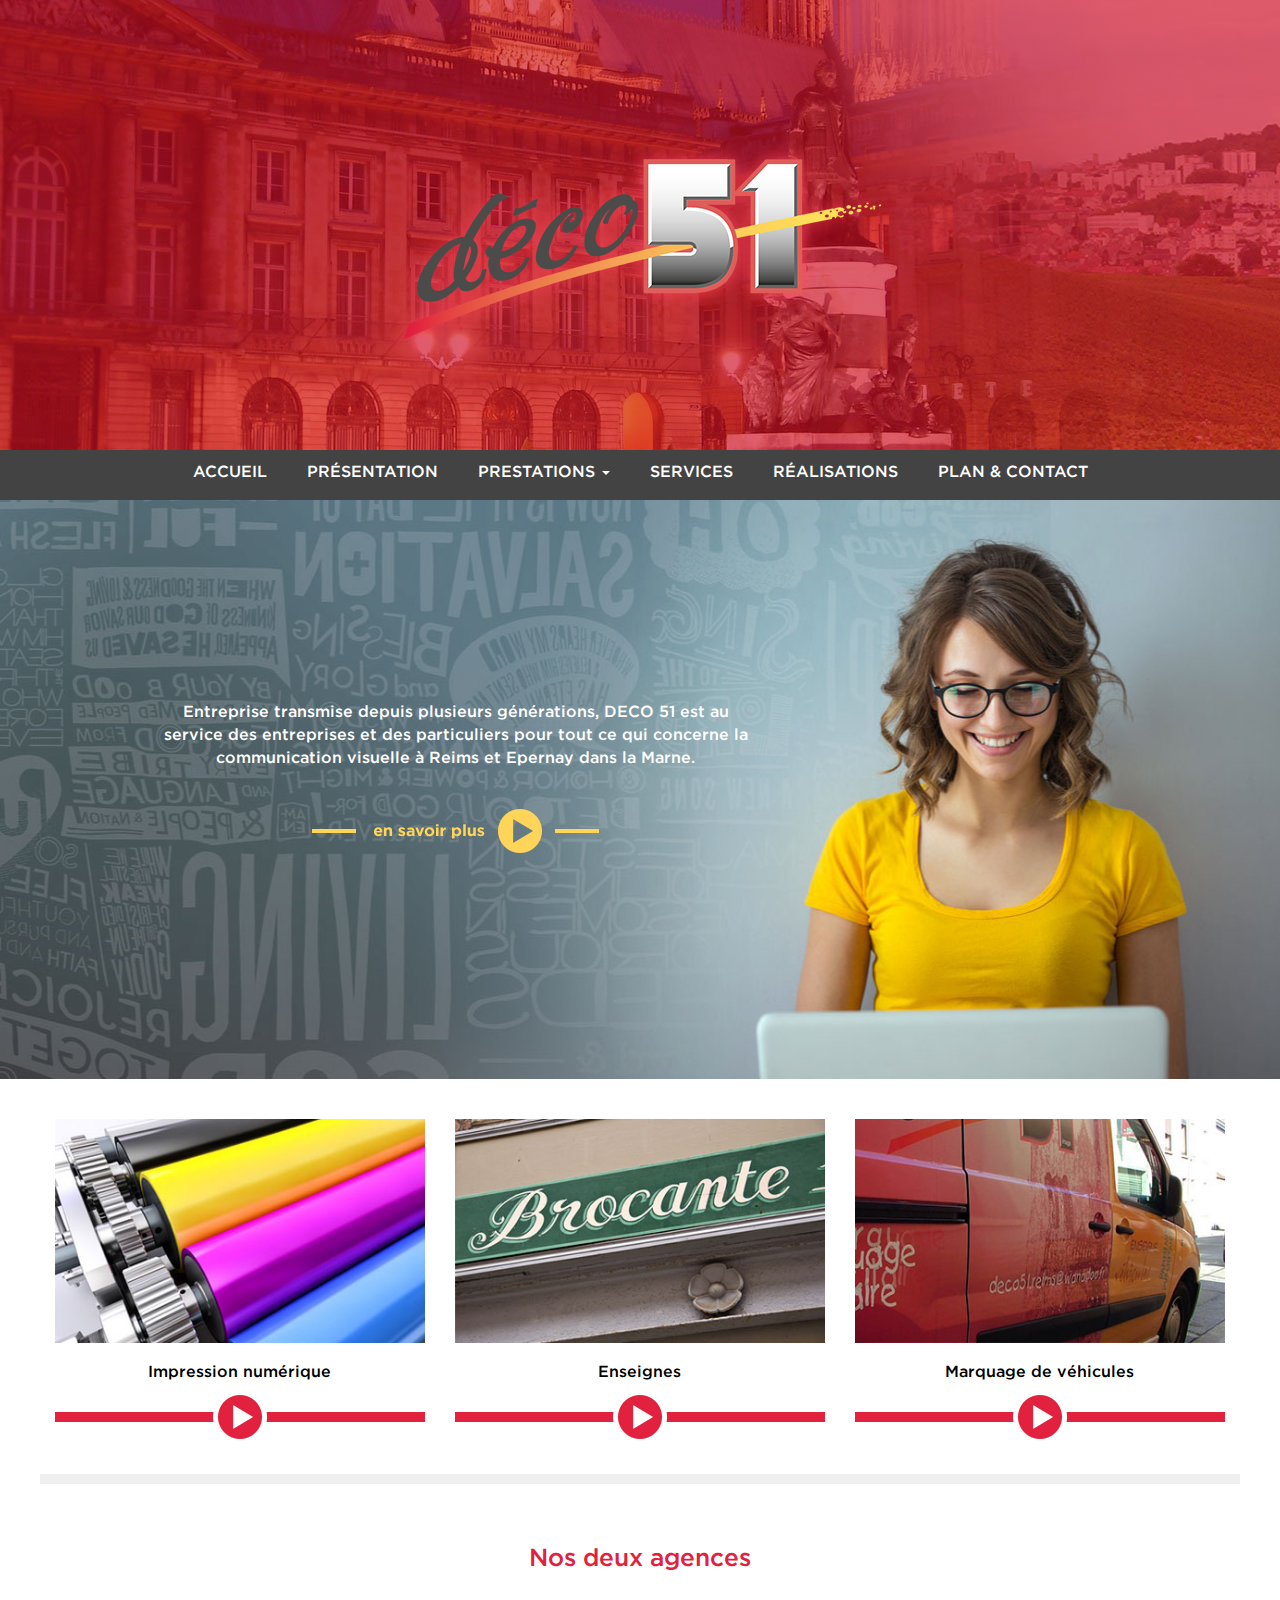
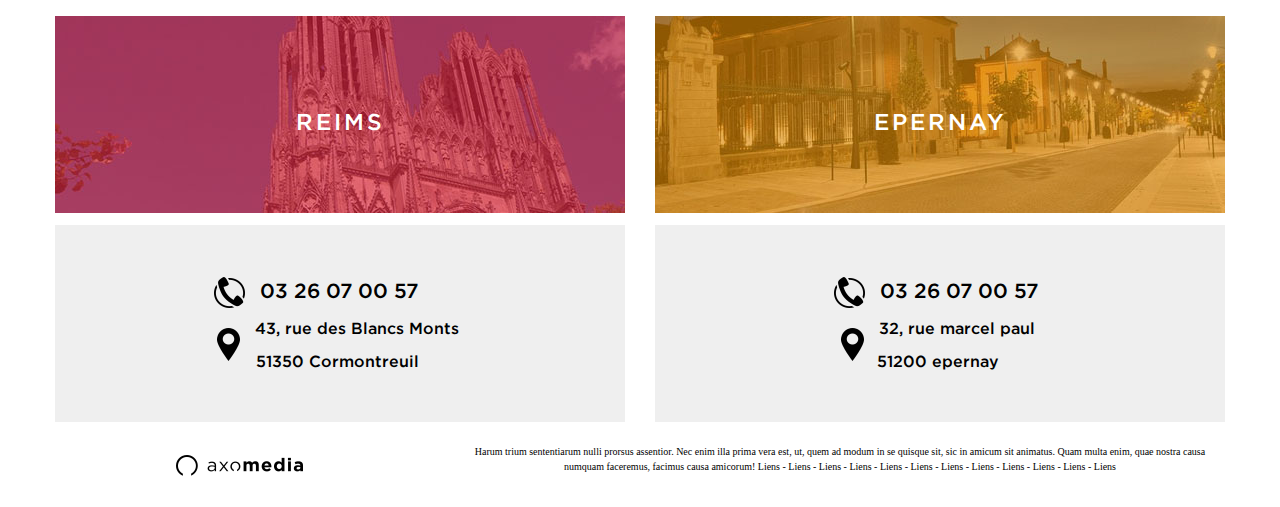
<file: index.html>
<!DOCTYPE html>
<html lang="en">
<head>
	<meta charset="UTF-8">
	<meta name="viewport" content="width=device-width, initial-scale=1.0">
	<title>DECO - index</title>
	<link rel="stylesheet" type="text/css" href="css/main.css">
	<link rel="stylesheet" type="text/css" href="css/style.css">
</head>
<body>

	<!-- <div class="container"></div> -->


		<header class="headerTop">
			<a href="#"><img src="images/logo.png" alt="logo"></a> 
		</header>

		<!-- NAVBAR -->

		<nav class="navbar navbar-default">
		  <div class="container">
		    <!-- Brand and toggle get grouped for better mobile display -->
		    <div class="navbar-header">
		      <button type="button" class="navbar-toggle collapsed" data-toggle="collapse" data-target="#bs-example-navbar-collapse-1" aria-expanded="false">
		        <span class="sr-only">Toggle navigation</span>
		        <span class="icon-bar"></span>
		        <span class="icon-bar"></span>
		        <span class="icon-bar"></span>
		      </button>
		    </div>

		    <!-- Collect the nav links, forms, and other content for toggling -->
		    <div class="collapse navbar-collapse" id="bs-example-navbar-collapse-1">
		      <ul class="nav navbar-nav">
		        <li><a href="#">Accueil</a></li>
		        <li><a href="#">présentation</a></li>


   
   

		        <li class="dropdown">
		          <a href="#" class="dropdown-toggle" data-toggle="dropdown" role="button" aria-haspopup="true" aria-expanded="false">Prestations <span class="caret"></span></a>
		          <ul class="dropdown-menu">
		            <li><a href="#"> Impression numérique</a></li>
		            <li><a href="#"> Enseignes personnalisées</a></li>
		            <li><a href="#"> Marquage véhicules</a></li>
		          </ul>
		        </li>

		        <li><a href="#">Services</a></li>
		        <li><a href="#">Réalisations</a></li>
		        <li><a href="#">Plan & Contact</a></li>

		      </ul>

		     
		    </div><!-- /.navbar-collapse -->
		  </div><!-- /.container-fluid -->
		</nav>

		<!-- END NAVBAR -->

		<!-- first row -->
		<div class="theRow">
			<div class="col-sm-12 firstRowCenter">
				<p class="firstRowCenterPara">Entreprise transmise <span>depuis plusieurs générations</span>, DECO 51 est au service des <span>entreprises</span> et des <span>particuliers</span> pour tout ce qui concerne la communication visuelle à <span>Reims et Epernay</span> dans la Marne.</p>
				<a href="#" class="btn-savoir-plus"></a>
				

			</div>
		</div>


		<div class="content"  id='layout'>
			<div class="container">

				

				<!-- second row -->
				<div class="row theRow">
						
					<div class="secondRow">
						<div class="col-sm-4 box box1">
						
							<a href="#"><img src="images/box1-img.jpg" alt=""></a>
							<h2 class="box1-title">Impression numérique</h2>
							<a href="#" class="btn-box"></a>
							
						</div>
						
						
						<div class="col-sm-4 box box2">
							<a href="#"><img src="images/box2-img.jpg" alt=""></a>
							<h2 class="box1-title">Enseignes</h2>
							<a href="#" class="btn-box"></a>
						</div>
						
						
						<div class="col-sm-4 box box3">
							<a href="#"><img src="images/box3-img.jpg" alt=""></a>
							<h2 class="box1-title">Marquage de véhicules</h2>
							<a href="#" class="btn-box"></a>
						</div>
					</div>
						
				</div>



				<!-- second row -->
				<div class="row theRow">
						
					<div class="thirdRow">
						<h1>Nos deux agences</h1>
						<div class="col-sm-6 thirdRowLeft">
						
							<div class="col-sm-6 thirdRowLeftTop">
								Reims
							</div>
							<div class="col-sm-6 thirdRowInfo">
								<ul class="list-inline">
									<li class="li-tel1"><img src="images/ico-tel.png" class="img-tel1" alt="">03 26 07 00 57</li>
									<li><img class="adress" src="images/ico-adress.png" alt="">43, rue des Blancs Monts <br> 51350 Cormontreuil</li>
								</ul>
								
							</div>
							
						</div>
						
						
						<div class="col-sm-6 thirdRowRight">
							<div class="col-sm-6 thirdRowRightTop">
								Epernay
							</div>
							<div class="col-sm-6 thirdRowInfo">
								<ul class="list-inline">
									<li class="li-tel1"><img src="images/ico-tel.png" class="img-tel2" alt="">03 26 07 00 57</li>
									<li><img class="adress" src="images/ico-adress.png" alt="">32, rue marcel paul <br> 51200 epernay</li>
								</ul>
								
							</div>
						</div>
					</div>
						
				</div>




			</div> <!-- container -->



			<div id='layout_footer'></div>
		</div> <!-- end content -->
		

		<footer class="text-center" id='footer'>
			<div class="container">
				<div class="row">
					<div class="col-md-4">
						<img src="images/footer-img.png" class="footer-logo pull-left" alt="footer">
					</div>
					<div class="col-md-8 text-footer">
						Harum trium sententiarum nulli prorsus assentior. Nec enim illa prima vera est, ut, quem ad modum in se quisque sit, sic in amicum sit animatus. Quam multa enim, quae nostra causa numquam faceremus, facimus causa amicorum! Liens - Liens - Liens - Liens - Liens - Liens - Liens - Liens - Liens - Liens - Liens - Liens
					</div>
				</div>

		</footer>



	<script src="js/jquery-1.12.4.js"></script>
	<script src="js/bootstrap.min.js"></script>
	<script src="js/background.cycle.min.js"></script>
	<!-- <script src="js/main.js"></script> -->


	<script type="text/javascript">
		//var s = skrollr.init({});
		$(function(){
			$(".headerTop").backgroundCycle({
			            imageUrls: [
			                'images/header-bg1.jpg',
			                'images/header-bg2.jpg'
			            ],
			            fadeSpeed: 600,
			            duration: 5000,
			            backgroundSize: SCALING_MODE_COVER
	        });
		});
	</script>


</body>
</html>
</file>
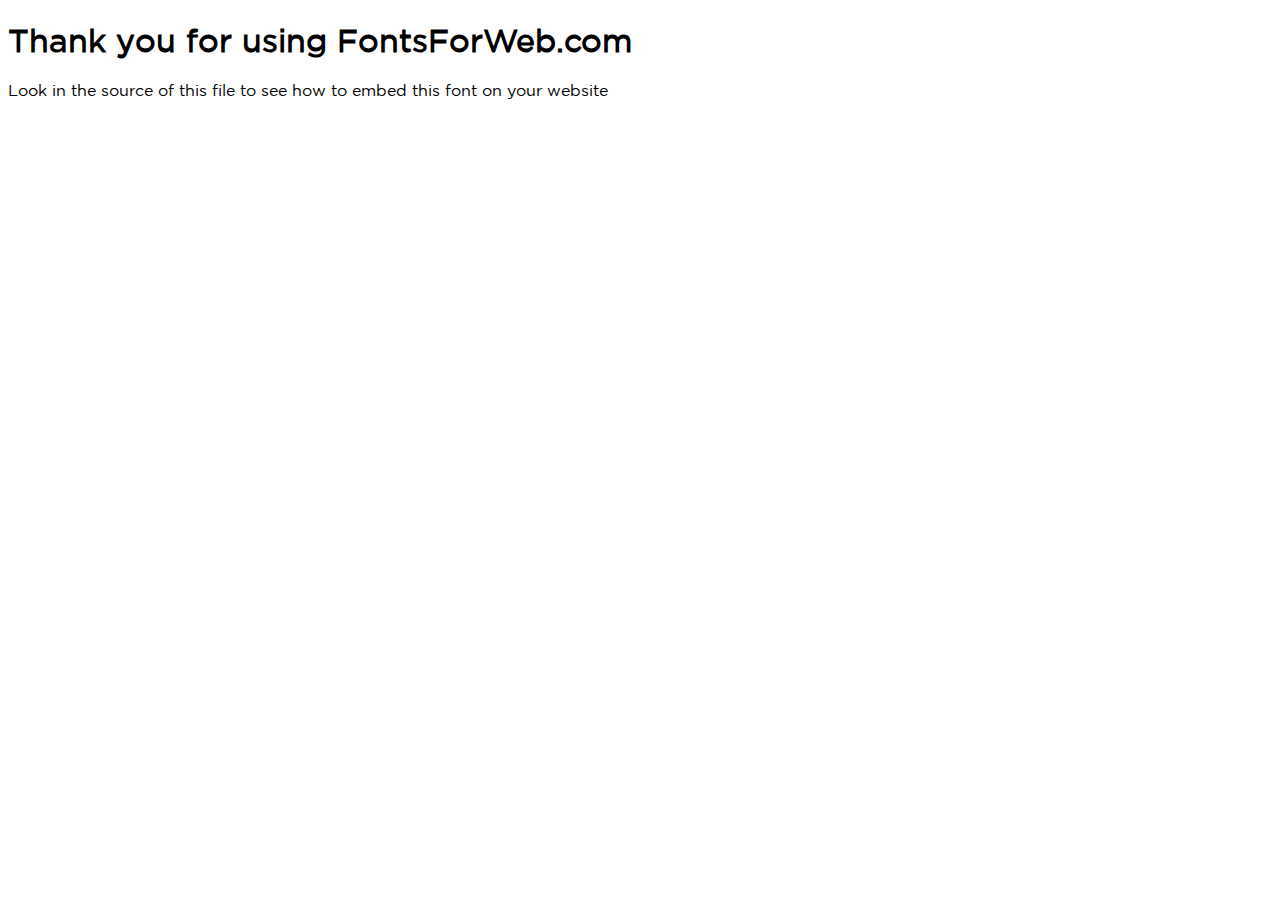
<file: css/fonts/GothamBook/index.html>
<!DOCTYPE html>
<html class="no-js">
    <head>
        <meta charset="utf-8">
        <meta http-equiv="X-UA-Compatible" content="IE=edge">
        <title> web font from FontsForWeb.com</title>
        <meta name="description" content="">
        <meta name="viewport" content="width=device-width, initial-scale=1">
        <link rel="stylesheet" href="font.css">
        <style type="text/css">
		/* when @font-face is defined(it is in font.css) you can add the font to any rule by using font-family */
		h1 {
			font-family: 'GothamBook';
		}
		</style>
    </head>
    <body>
    	<h1>Thank you for using FontsForWeb.com</h1>
        <p class="fontsforweb_fontid_10146">Look in the source of this file to see how to embed this font on your website</p>
    </body>
</html>
</file>
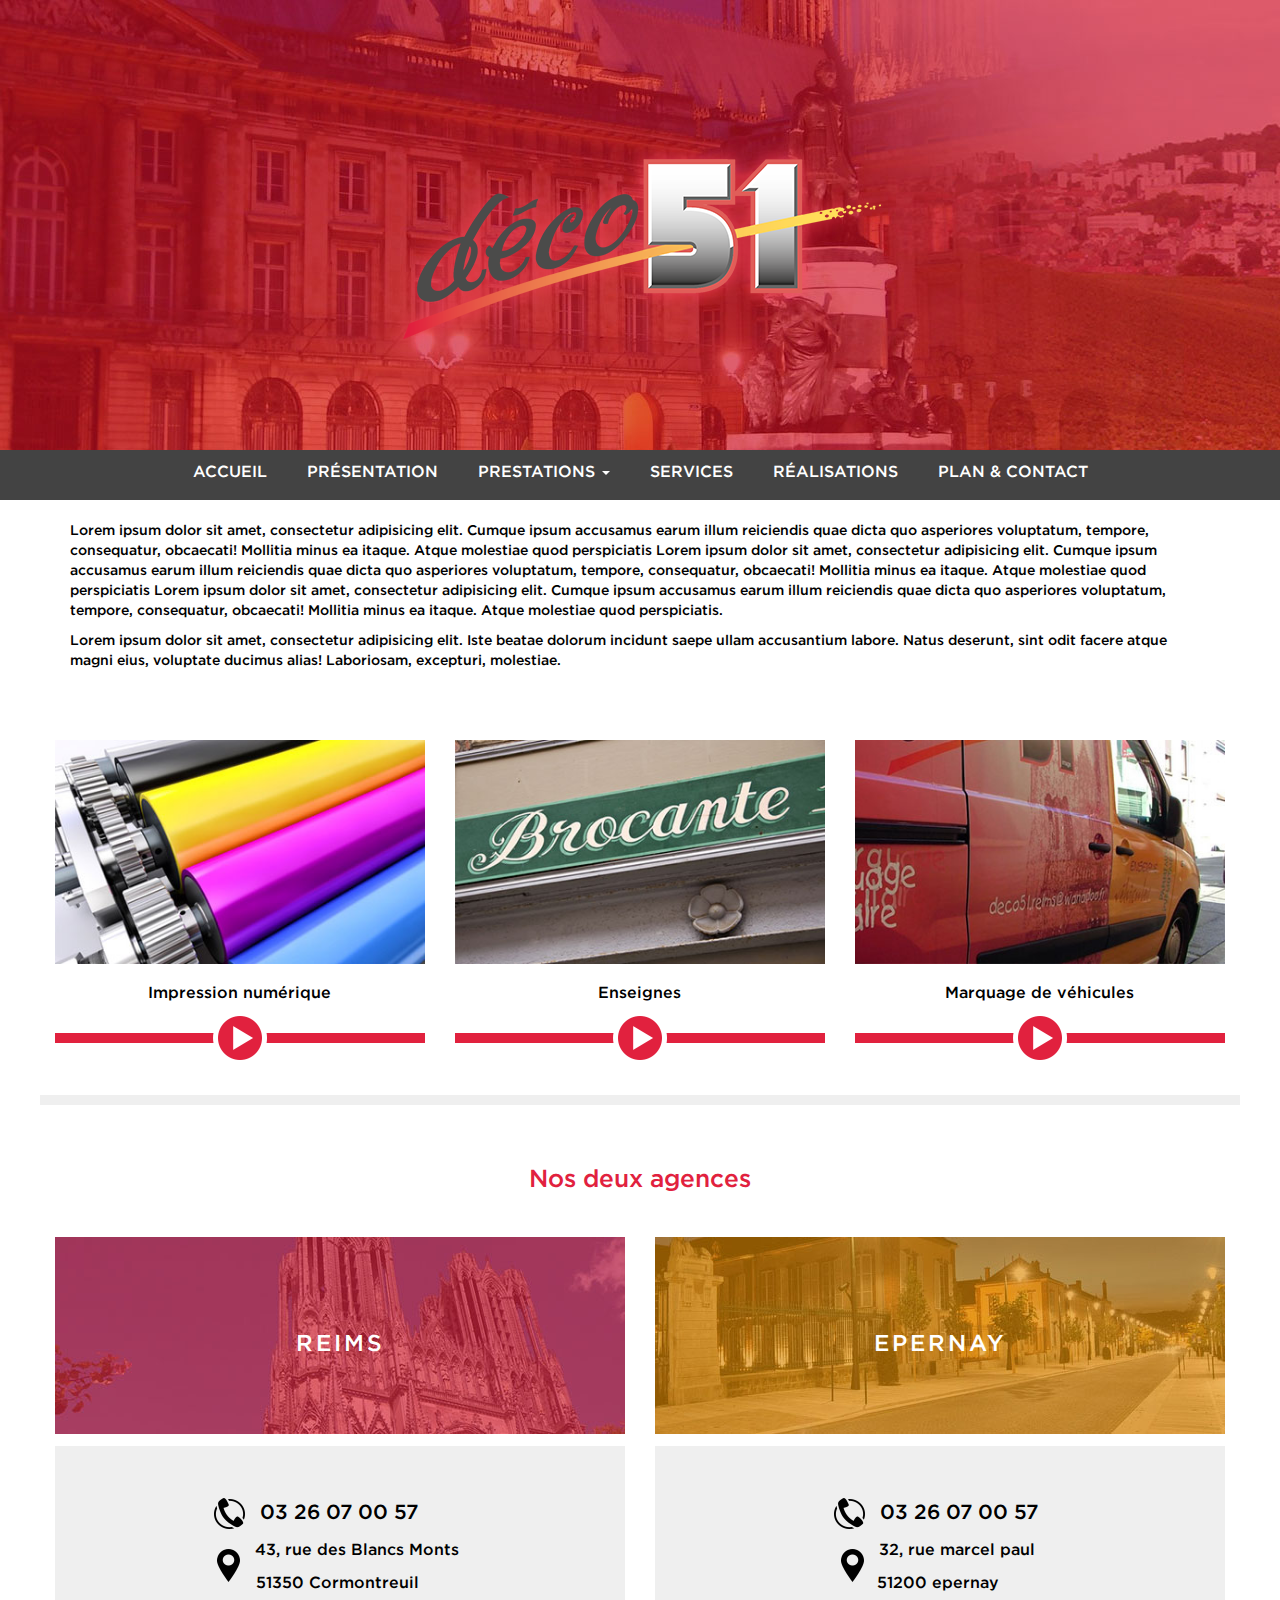
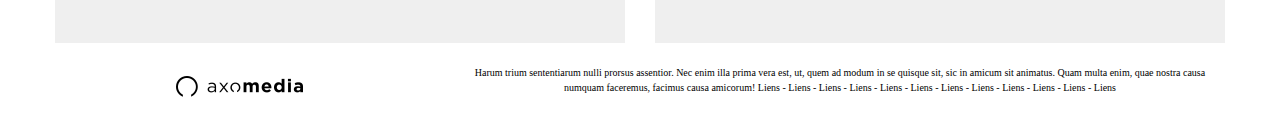
<file: page.html>
<!DOCTYPE html>
<html lang="en">
<head>
	<meta charset="UTF-8">
	<meta name="viewport" content="width=device-width, initial-scale=1.0">
	<title>DECO - index</title>
	<link rel="stylesheet" type="text/css" href="css/main.css">
	<link rel="stylesheet" type="text/css" href="css/style.css">
</head>
<body>

	<!-- <div class="container"></div> -->


		<header class="headerTop">
			<a href="#"><img src="images/logo.png" alt="logo"></a> 
		</header>

		<!-- NAVBAR -->

		<nav class="navbar navbar-default">
		  <div class="container">
		    <!-- Brand and toggle get grouped for better mobile display -->
		    <div class="navbar-header">
		      <button type="button" class="navbar-toggle collapsed" data-toggle="collapse" data-target="#bs-example-navbar-collapse-1" aria-expanded="false">
		        <span class="sr-only">Toggle navigation</span>
		        <span class="icon-bar"></span>
		        <span class="icon-bar"></span>
		        <span class="icon-bar"></span>
		      </button>
		    </div>

		    <!-- Collect the nav links, forms, and other content for toggling -->
		    <div class="collapse navbar-collapse" id="bs-example-navbar-collapse-1">
		      <ul class="nav navbar-nav">
		        <li><a href="#">Accueil</a></li>
		        <li><a href="#">présentation</a></li>


   
   

		        <li class="dropdown">
		          <a href="#" class="dropdown-toggle" data-toggle="dropdown" role="button" aria-haspopup="true" aria-expanded="false">Prestations <span class="caret"></span></a>
		          <ul class="dropdown-menu">
		            <li><a href="#"> Impression numérique</a></li>
		            <li><a href="#"> Enseignes personnalisées</a></li>
		            <li><a href="#"> Marquage véhicules</a></li>
		          </ul>
		        </li>

		        <li><a href="#">Services</a></li>
		        <li><a href="#">Réalisations</a></li>
		        <li><a href="#">Plan & Contact</a></li>

		      </ul>

		     
		    </div><!-- /.navbar-collapse -->
		  </div><!-- /.container-fluid -->
		</nav>

		<!-- END NAVBAR -->

		<!-- first row -->
		<div class="theRowPage">
			<div class="container">
				<div class="col-sm-12">
					<p>
						Lorem ipsum dolor sit amet, consectetur adipisicing elit. Cumque ipsum accusamus earum illum reiciendis quae dicta quo asperiores voluptatum, tempore, consequatur, obcaecati! Mollitia minus ea itaque. Atque molestiae quod perspiciatis Lorem ipsum dolor sit amet, consectetur adipisicing elit. Cumque ipsum accusamus earum illum reiciendis quae dicta quo asperiores voluptatum, tempore, consequatur, obcaecati! Mollitia minus ea itaque. Atque molestiae quod perspiciatis Lorem ipsum dolor sit amet, consectetur adipisicing elit. Cumque ipsum accusamus earum illum reiciendis quae dicta quo asperiores voluptatum, tempore, consequatur, obcaecati! Mollitia minus ea itaque. Atque molestiae quod perspiciatis.
					</p>
					<p>
						Lorem ipsum dolor sit amet, consectetur adipisicing elit. Iste beatae dolorum incidunt saepe ullam accusantium labore. Natus deserunt, sint odit facere atque magni eius, voluptate ducimus alias! Laboriosam, excepturi, molestiae.
					</p>
				</div>
			</div>
		</div>


		<div class="content"  id='layout'>
			<div class="container">

				

				<!-- second row -->
				<div class="row theRow">
						
					<div class="secondRow">
						<div class="col-sm-4 box box1">
						
							<a href="#"><img src="images/box1-img.jpg" alt=""></a>
							<h2 class="box1-title">Impression numérique</h2>
							<a href="#" class="btn-box"></a>
							
						</div>
						
						
						<div class="col-sm-4 box box2">
							<a href="#"><img src="images/box2-img.jpg" alt=""></a>
							<h2 class="box1-title">Enseignes</h2>
							<a href="#" class="btn-box"></a>
						</div>
						
						
						<div class="col-sm-4 box box3">
							<a href="#"><img src="images/box3-img.jpg" alt=""></a>
							<h2 class="box1-title">Marquage de véhicules</h2>
							<a href="#" class="btn-box"></a>
						</div>
					</div>
						
				</div>



				<!-- second row -->
				<div class="row theRow">
						
					<div class="thirdRow">
						<h1>Nos deux agences</h1>
						<div class="col-sm-6 thirdRowLeft">
						
							<div class="col-sm-6 thirdRowLeftTop">
								Reims
							</div>
							<div class="col-sm-6 thirdRowInfo">
								<ul class="list-inline">
									<li class="li-tel1"><img src="images/ico-tel.png" class="img-tel1" alt="">03 26 07 00 57</li>
									<li><img class="adress" src="images/ico-adress.png" alt="">43, rue des Blancs Monts <br> 51350 Cormontreuil</li>
								</ul>
								
							</div>
							
						</div>
						
						
						<div class="col-sm-6 thirdRowRight">
							<div class="col-sm-6 thirdRowRightTop">
								Epernay
							</div>
							<div class="col-sm-6 thirdRowInfo">
								<ul class="list-inline">
									<li class="li-tel1"><img src="images/ico-tel.png" class="img-tel2" alt="">03 26 07 00 57</li>
									<li><img class="adress" src="images/ico-adress.png" alt="">32, rue marcel paul <br> 51200 epernay</li>
								</ul>
								
							</div>
						</div>
					</div>
						
				</div>




			</div> <!-- container -->



			<div id='layout_footer'></div>
		</div> <!-- end content -->
		

		<footer class="text-center" id='footer'>
			<div class="container">
				<div class="row">
					<div class="col-md-4">
						<img src="images/footer-img.png" class="footer-logo pull-left" alt="footer">
					</div>
					<div class="col-md-8 text-footer">
						Harum trium sententiarum nulli prorsus assentior. Nec enim illa prima vera est, ut, quem ad modum in se quisque sit, sic in amicum sit animatus. Quam multa enim, quae nostra causa numquam faceremus, facimus causa amicorum! Liens - Liens - Liens - Liens - Liens - Liens - Liens - Liens - Liens - Liens - Liens - Liens
					</div>
				</div>

		</footer>



	<script src="js/jquery-1.12.4.js"></script>
	<script src="js/bootstrap.min.js"></script>
	<script src="js/background.cycle.min.js"></script>
	<!-- <script src="js/main.js"></script> -->


	<script type="text/javascript">
		//var s = skrollr.init({});
		$(function(){
			$(".headerTop").backgroundCycle({
			            imageUrls: [
			                'images/header-bg1.jpg',
			                'images/header-bg2.jpg'
			            ],
			            fadeSpeed: 600,
			            duration: 5000,
			            backgroundSize: SCALING_MODE_COVER
	        });
		});
	</script>


</body>
</html>
</file>
<file: css/style.css>
@font-face {
  font-family: 'gotham-bold';
  src: url("fonts/gotham/Gotham-Medium.eot");
  src: url("fonts/gotham/Gotham-Medium.eot?#iefix") format("embedded-opentype"), url("fonts/gotham/Gotham-Medium.woff") format("woff"), url("fonts/gotham/Gotham-Medium.ttf") format("truetype");
  font-weight: bold;
  font-style: bold;
}
/* line 10, ../../../../../../../Ruby23-x64/lib/ruby/gems/2.3.0/gems/compass-core-1.0.3/stylesheets/compass/layout/_sticky-footer.scss */
html, body {
  height: 100%;
}

/* line 12, ../../../../../../../Ruby23-x64/lib/ruby/gems/2.3.0/gems/compass-core-1.0.3/stylesheets/compass/layout/_sticky-footer.scss */
#layout {
  clear: both;
  min-height: 100%;
  height: auto !important;
  height: 100%;
  margin-bottom: -62px;
}
/* line 18, ../../../../../../../Ruby23-x64/lib/ruby/gems/2.3.0/gems/compass-core-1.0.3/stylesheets/compass/layout/_sticky-footer.scss */
#layout #layout_footer {
  height: 62px;
}

/* line 20, ../../../../../../../Ruby23-x64/lib/ruby/gems/2.3.0/gems/compass-core-1.0.3/stylesheets/compass/layout/_sticky-footer.scss */
#footer {
  clear: both;
  position: relative;
  height: 62px;
}

/* line 19, ../../src/stylesheets/style.scss */
html, body {
  font-family: 'gotham-bold';
  position: relative;
  min-height: 100%;
  width: 100%;
  color: black;
}

/* line 26, ../../src/stylesheets/style.scss */
body {
  /*@include background(image-url("bg.jpg") center center no-repeat #000707 );
  @include background-size(cover);*/
}

/*navbar*/
/* line 33, ../../src/stylesheets/style.scss */
.navbar {
  margin-bottom: 0px;
}

/* line 37, ../../src/stylesheets/style.scss */
.navbar-default {
  background-color: #434343;
  border-color: #434343;
}

/* line 42, ../../src/stylesheets/style.scss */
.navbar-default .navbar-nav > li > a {
  font-family: "gotham-bold";
  font-size: 11px;
  color: #fff;
  text-align: center;
  text-transform: uppercase;
}

/*dropdow for navbar*/
/* line 51, ../../src/stylesheets/style.scss */
.navbar-default .navbar-nav .open .dropdown-menu > li > a {
  font-family: "gotham-bold";
  color: #fff;
  font-size: 11px;
  text-align: center;
}

/* line 57, ../../src/stylesheets/style.scss */
.navbar-default .navbar-nav > li > a:hover, .navbar-default .navbar-nav > li > a:focus {
  color: #fff;
  background-color: transparent;
}

/* line 63, ../../src/stylesheets/style.scss */
.navbar .navbar-nav {
  display: inline-block;
  float: none;
  vertical-align: top;
}

/* line 70, ../../src/stylesheets/style.scss */
.navbar .navbar-collapse {
  text-align: center;
}

/* line 74, ../../src/stylesheets/style.scss */
div.theRowPage {
  margin: 20px 0;
}

/*header*/
/* line 80, ../../src/stylesheets/style.scss */
header.headerTop {
  height: 250px;
  width: 100%;
  color: white;
  text-align: center;
}
/* line 85, ../../src/stylesheets/style.scss */
header.headerTop img {
  width: 177px;
  height: 75px;
  margin-top: 100px;
}

/* line 94, ../../src/stylesheets/style.scss */
div.firstRowCenter {
  font-family: 'gotham-bold';
  text-shadow: 2px 2px rgba(33, 33, 33, 0.2);
  font-size: 13px;
  height: 300px;
  text-align: center;
  padding-top: 79px;
  color: white;
  background: url("../images/firstRowCenter.jpg") 52% top no-repeat #d9d9d9;
  -moz-background-size: cover;
  -o-background-size: cover;
  -webkit-background-size: cover;
  background-size: cover;
}
/* line 107, ../../src/stylesheets/style.scss */
div.firstRowCenter p.firstRowCenterPara {
  width: 100%;
  margin: 0 auto;
}
/* line 110, ../../src/stylesheets/style.scss */
div.firstRowCenter p.firstRowCenterPara span {
  font-size: 16px;
}
/* line 115, ../../src/stylesheets/style.scss */
div.firstRowCenter .btn-savoir-plus {
  background: url("../images/btn-savoir-plus-small.png") center center no-repeat;
  display: block;
  width: 230px;
  height: 35px;
  margin: 15px auto 0 auto;
}

/*container*/
/* line 129, ../../src/stylesheets/style.scss */
div.content div.secondRow {
  margin: 40px 0;
  border-bottom: 10px solid #efefef;
  overflow: auto;
}
/* line 133, ../../src/stylesheets/style.scss */
div.content div.secondRow div.box {
  max-width: 400px;
  margin: 0 auto;
  margin-bottom: 30px;
}
/* line 137, ../../src/stylesheets/style.scss */
div.content div.secondRow div.box .btn-box {
  background: url("../images/btn-box-small.png") center center no-repeat;
  display: block;
  width: 280px;
  height: 38px;
  margin: 0 auto;
}
/* line 144, ../../src/stylesheets/style.scss */
div.content div.secondRow div.box img {
  width: 100%;
  height: auto;
}
/* line 148, ../../src/stylesheets/style.scss */
div.content div.secondRow div.box h2.box1-title {
  font-family: 'gotham-bold';
  font-size: 13px;
  text-align: center;
  color: black;
  margin-top: 20px;
  margin-bottom: 10px;
}
/* line 164, ../../src/stylesheets/style.scss */
div.content div.thirdRow h1 {
  color: #e1213e;
  font-size: 16px;
  text-align: center;
}
/* line 170, ../../src/stylesheets/style.scss */
div.content div.thirdRow div.thirdRowInfo {
  background: #efefef;
  color: #000;
  height: 150px;
  padding-top: 27px;
  text-align: left;
  font-size: 15px;
  font-family: 'gotham-bold';
}
/* line 178, ../../src/stylesheets/style.scss */
div.content div.thirdRow div.thirdRowInfo ul {
  text-align: center;
}
/* line 180, ../../src/stylesheets/style.scss */
div.content div.thirdRow div.thirdRowInfo ul li {
  margin: 7px 0;
  line-height: 0;
}
/* line 183, ../../src/stylesheets/style.scss */
div.content div.thirdRow div.thirdRowInfo ul li img.adress {
  margin-right: 5px;
  vertical-align: top;
}
/* line 187, ../../src/stylesheets/style.scss */
div.content div.thirdRow div.thirdRowInfo ul li img {
  margin-right: 5px;
}
/* line 195, ../../src/stylesheets/style.scss */
div.content div.thirdRow div.thirdRowLeft {
  overflow: hidden;
  margin: 23px 0;
}
/* line 198, ../../src/stylesheets/style.scss */
div.content div.thirdRow div.thirdRowLeft div.thirdRowLeftTop {
  background: url("../images/reims-bg.jpg") center center no-repeat;
  -moz-background-size: cover;
  -o-background-size: cover;
  -webkit-background-size: cover;
  background-size: cover;
  width: 100%;
  height: 150px;
  color: white;
  text-align: center;
  padding-top: 60px;
  font-size: 23px;
  font-family: 'gotham-bold';
  text-transform: uppercase;
  letter-spacing: 3px;
}
/* line 214, ../../src/stylesheets/style.scss */
div.content div.thirdRow div.thirdRowRight {
  overflow: hidden;
  margin: 23px 0;
}
/* line 217, ../../src/stylesheets/style.scss */
div.content div.thirdRow div.thirdRowRight div.thirdRowRightTop {
  background: url("../images/epernay-bg.jpg") center center no-repeat;
  -moz-background-size: cover;
  -o-background-size: cover;
  -webkit-background-size: cover;
  background-size: cover;
  width: 100%;
  height: 150px;
  color: white;
  text-align: center;
  padding-top: 60px;
  font-size: 23px;
  font-family: 'gotham-bold';
  text-transform: uppercase;
  letter-spacing: 3px;
}

/* line 245, ../../src/stylesheets/style.scss */
footer {
  font-family: verdana;
  font-size: 10px;
  color: #000;
  height: auto !important;
}
/* line 252, ../../src/stylesheets/style.scss */
footer .footer-logo {
  padding: 10px 0;
}
/* line 256, ../../src/stylesheets/style.scss */
footer .pull-left {
  float: none !important;
}

@media (min-width: 425px) {
  /*navbar*/
  /* line 267, ../../src/stylesheets/style.scss */
  .navbar-default .navbar-nav > li > a {
    font-size: 14px;
  }

  /*dropdow for navbar*/
  /* line 272, ../../src/stylesheets/style.scss */
  .navbar-default .navbar-nav .open .dropdown-menu > li > a {
    font-size: 13px;
  }

  /*header*/
  /* line 276, ../../src/stylesheets/style.scss */
  header.headerTop {
    height: 350px;
  }
  /* line 278, ../../src/stylesheets/style.scss */
  header.headerTop img {
    width: 254px;
    height: 108px;
    margin-top: 130px;
  }

  /* line 287, ../../src/stylesheets/style.scss */
  div.firstRowCenter p.firstRowCenterPara {
    width: 90%;
  }
  /* line 289, ../../src/stylesheets/style.scss */
  div.firstRowCenter p.firstRowCenterPara span {
    font-size: 16px;
  }
  /* line 294, ../../src/stylesheets/style.scss */
  div.firstRowCenter .btn-savoir-plus {
    background: url("../images/btn-savoir-plus.png") center center no-repeat;
    width: 287px;
    height: 44px;
    margin: 25px auto 0 auto;
  }

  /*container*/
  /* line 307, ../../src/stylesheets/style.scss */
  div.content div.secondRow div.box {
    margin-bottom: 40px;
  }
  /* line 309, ../../src/stylesheets/style.scss */
  div.content div.secondRow div.box .btn-box {
    background: url("../images/btn-box.png") center center no-repeat;
    width: 100%;
    max-width: 400px;
    height: 54px;
  }
  /* line 315, ../../src/stylesheets/style.scss */
  div.content div.secondRow div.box img {
    width: 100%;
    height: auto;
    max-height: 242px;
  }
  /* line 320, ../../src/stylesheets/style.scss */
  div.content div.secondRow div.box h2.box1-title {
    font-size: 16px;
    text-decoration: uppercase;
    margin-top: 40px;
    margin-bottom: 0px;
  }
  /* line 332, ../../src/stylesheets/style.scss */
  div.content div.thirdRow div.thirdRowInfo {
    height: 170px;
    padding-top: 18px;
    font-size: 15px;
    width: 100%;
  }
  /* line 338, ../../src/stylesheets/style.scss */
  div.content div.thirdRow div.thirdRowInfo ul li {
    display: block;
    margin: 20px 0;
    line-height: 0;
  }
  /* line 342, ../../src/stylesheets/style.scss */
  div.content div.thirdRow div.thirdRowInfo ul li img.adress {
    margin-right: 5px;
    vertical-align: top;
  }
  /* line 346, ../../src/stylesheets/style.scss */
  div.content div.thirdRow div.thirdRowInfo ul li img {
    margin-right: 5px;
  }
  /* line 353, ../../src/stylesheets/style.scss */
  div.content div.thirdRow div.thirdRowLeft {
    margin: 23px 0;
  }
  /* line 355, ../../src/stylesheets/style.scss */
  div.content div.thirdRow div.thirdRowLeft div.thirdRowLeftTop {
    height: 170px;
    padding-top: 70px;
    margin: 12px 0;
  }
  /* line 363, ../../src/stylesheets/style.scss */
  div.content div.thirdRow div.thirdRowRight {
    margin: 23px 0;
  }
  /* line 365, ../../src/stylesheets/style.scss */
  div.content div.thirdRow div.thirdRowRight div.thirdRowRightTop {
    height: 170px;
    padding-top: 70px;
    margin: 12px 0;
  }
}
/*
*Tablet
*/
@media (min-width: 768px) {
  /* line 394, ../../src/stylesheets/style.scss */
  .navbar {
    border-radius: 0px;
  }

  /* line 398, ../../src/stylesheets/style.scss */
  .navbar-default .navbar-nav > li > a {
    font-size: 12px;
    padding: 10px 7px;
  }

  /* line 403, ../../src/stylesheets/style.scss */
  .navbar-default .navbar-nav .open .dropdown-menu > li > a {
    font-size: 14px;
    color: #434343;
  }

  /* line 410, ../../src/stylesheets/style.scss */
  div.firstRowCenter {
    text-shadow: none;
    font-size: 16px;
    height: 400px;
    padding-top: 100px;
    background: url("../images/firstRowCenterWritting.jpg") 52% top no-repeat #d9d9d9;
    padding-right: 30%;
  }
  /* line 417, ../../src/stylesheets/style.scss */
  div.firstRowCenter p.firstRowCenterPara {
    max-width: 450px;
    font-size: 14px;
  }
  /* line 422, ../../src/stylesheets/style.scss */
  div.firstRowCenter p.firstRowCenterPara span {
    font-size: 17px;
  }
  /* line 427, ../../src/stylesheets/style.scss */
  div.firstRowCenter .btn-savoir-plus {
    background: url("../images/btn-savoir-plus-small.png") center center no-repeat;
    display: block;
    width: 230px;
    height: 35px;
  }

  /*container*/
  /* line 441, ../../src/stylesheets/style.scss */
  div.content div.secondRow div.box {
    max-width: 400px;
    margin: 0 auto;
    margin-bottom: 30px;
  }
  /* line 445, ../../src/stylesheets/style.scss */
  div.content div.secondRow div.box .btn-box {
    background: url("../images/btn-box-small.png") center center no-repeat;
    width: 100%;
    max-width: 280px;
    height: 38px;
  }
  /* line 451, ../../src/stylesheets/style.scss */
  div.content div.secondRow div.box img {
    width: 100%;
    height: auto;
    max-height: 242px;
  }
  /* line 456, ../../src/stylesheets/style.scss */
  div.content div.secondRow div.box h2.box1-title {
    font-size: 13px;
    margin-top: 20px;
    margin-bottom: 10px;
  }
  /* line 467, ../../src/stylesheets/style.scss */
  div.content div.thirdRow h1 {
    font-size: 18px;
  }
  /* line 474, ../../src/stylesheets/style.scss */
  div.content div.thirdRow div.thirdRowInfo ul li img.img-tel1 {
    margin-left: -69px;
  }
  /* line 477, ../../src/stylesheets/style.scss */
  div.content div.thirdRow div.thirdRowInfo ul li img.img-tel2 {
    margin-left: -28px;
  }
}
/*
*laptop medium
*/
@media (min-width: 991px) {
  /* line 501, ../../src/stylesheets/style.scss */
  .navbar-default .navbar-nav > li > a {
    font-size: 14px;
    padding: 10px 20px;
  }

  /* line 506, ../../src/stylesheets/style.scss */
  div.firstRowCenter {
    padding-top: 120px;
  }
  /* line 508, ../../src/stylesheets/style.scss */
  div.firstRowCenter p.firstRowCenterPara {
    width: 100%;
    margin: 0 auto;
    font-size: 16px;
  }
  /* line 512, ../../src/stylesheets/style.scss */
  div.firstRowCenter p.firstRowCenterPara span {
    font-size: 20px;
  }
  /* line 517, ../../src/stylesheets/style.scss */
  div.firstRowCenter .btn-savoir-plus {
    background: url("../images/btn-savoir-plus.png") center center no-repeat;
    width: 287px;
    height: 44px;
    margin: 15px auto 0 auto;
  }
}
/*
*laptop medium
*/
@media (min-width: 1199px) {
  /* line 533, ../../src/stylesheets/style.scss */
  .navbar-default .navbar-nav > li > a {
    font-size: 16px;
  }

  /*dropdow for navbar*/
  /* line 538, ../../src/stylesheets/style.scss */
  .navbar-default .navbar-nav .open .dropdown-menu > li > a {
    font-size: 14px;
  }

  /*header*/
  /* line 544, ../../src/stylesheets/style.scss */
  header.headerTop {
    height: 450px;
  }
  /* line 546, ../../src/stylesheets/style.scss */
  header.headerTop img {
    width: 508px;
    height: 216px;
    margin-top: 140px;
  }

  /* line 554, ../../src/stylesheets/style.scss */
  div.firstRowCenter {
    height: 579px;
    padding-top: 200px;
    background: url("../images/firstRowCenterWritting.jpg") 47% top no-repeat #d9d9d9;
  }
  /* line 558, ../../src/stylesheets/style.scss */
  div.firstRowCenter p.firstRowCenterPara {
    width: 100%;
    max-width: 600px;
    margin: 0 auto;
  }
  /* line 562, ../../src/stylesheets/style.scss */
  div.firstRowCenter p.firstRowCenterPara span {
    font-size: 16px;
  }
  /* line 567, ../../src/stylesheets/style.scss */
  div.firstRowCenter .btn-savoir-plus {
    background: url("../images/btn-savoir-plus.png") center center no-repeat;
    display: block;
    width: 287px;
    height: 44px;
    margin: 40px auto 0 auto;
  }

  /*container*/
  /* line 583, ../../src/stylesheets/style.scss */
  div.content div.secondRow div.box .btn-box {
    background: url("../images/btn-box.png") center center no-repeat;
    width: 100%;
    max-width: 400px;
    height: 54px;
  }
  /* line 589, ../../src/stylesheets/style.scss */
  div.content div.secondRow div.box img {
    width: 100%;
    height: auto;
  }
  /* line 593, ../../src/stylesheets/style.scss */
  div.content div.secondRow div.box h2.box1-title {
    font-size: 16px;
  }
  /* line 601, ../../src/stylesheets/style.scss */
  div.content div.thirdRow h1 {
    font-size: 24.5px;
  }
  /* line 604, ../../src/stylesheets/style.scss */
  div.content div.thirdRow div.thirdRowInfo {
    height: 197px;
    padding-top: 32px;
    text-align: left;
    font-size: 16px;
  }
  /* line 611, ../../src/stylesheets/style.scss */
  div.content div.thirdRow div.thirdRowInfo ul li img.adress {
    margin-right: 15px;
  }
  /* line 617, ../../src/stylesheets/style.scss */
  div.content div.thirdRow div.thirdRowInfo ul li img.img-tel1 {
    margin-left: -44px;
    margin-right: 15px;
  }
  /* line 621, ../../src/stylesheets/style.scss */
  div.content div.thirdRow div.thirdRowInfo ul li img.img-tel2 {
    margin-left: -3px;
    margin-right: 15px;
  }
  /* line 626, ../../src/stylesheets/style.scss */
  div.content div.thirdRow div.thirdRowInfo ul li.li-tel1 {
    font-size: 20.5px;
  }
  /* line 634, ../../src/stylesheets/style.scss */
  div.content div.thirdRow div.thirdRowLeft div.thirdRowLeftTop {
    height: 197px;
    padding-top: 90px;
  }
  /* line 642, ../../src/stylesheets/style.scss */
  div.content div.thirdRow div.thirdRowRight div.thirdRowRightTop {
    height: 197px;
    padding-top: 90px;
  }
}
@media (min-width: 1200px) {
  /* line 664, ../../src/stylesheets/style.scss */
  .container {
    width: 1200px;
  }
}
</file>
<file: css/fonts/GothamBook/font.css>
@font-face {
	font-family: 'GothamBook';
	src: url('./GothamBook.eot');
	src: local('GothamBook'), url('./GothamBook.woff') format('woff'), url('./GothamBook.ttf') format('truetype');
}
/* use this class to attach this font to any element i.e. <p class="fontsforweb_fontid_10146">Text with this font applied</p> */
.fontsforweb_fontid_10146 {
	font-family: 'GothamBook' !important;
}

/* Font downloaded from FontsForWeb.com */
</file>
